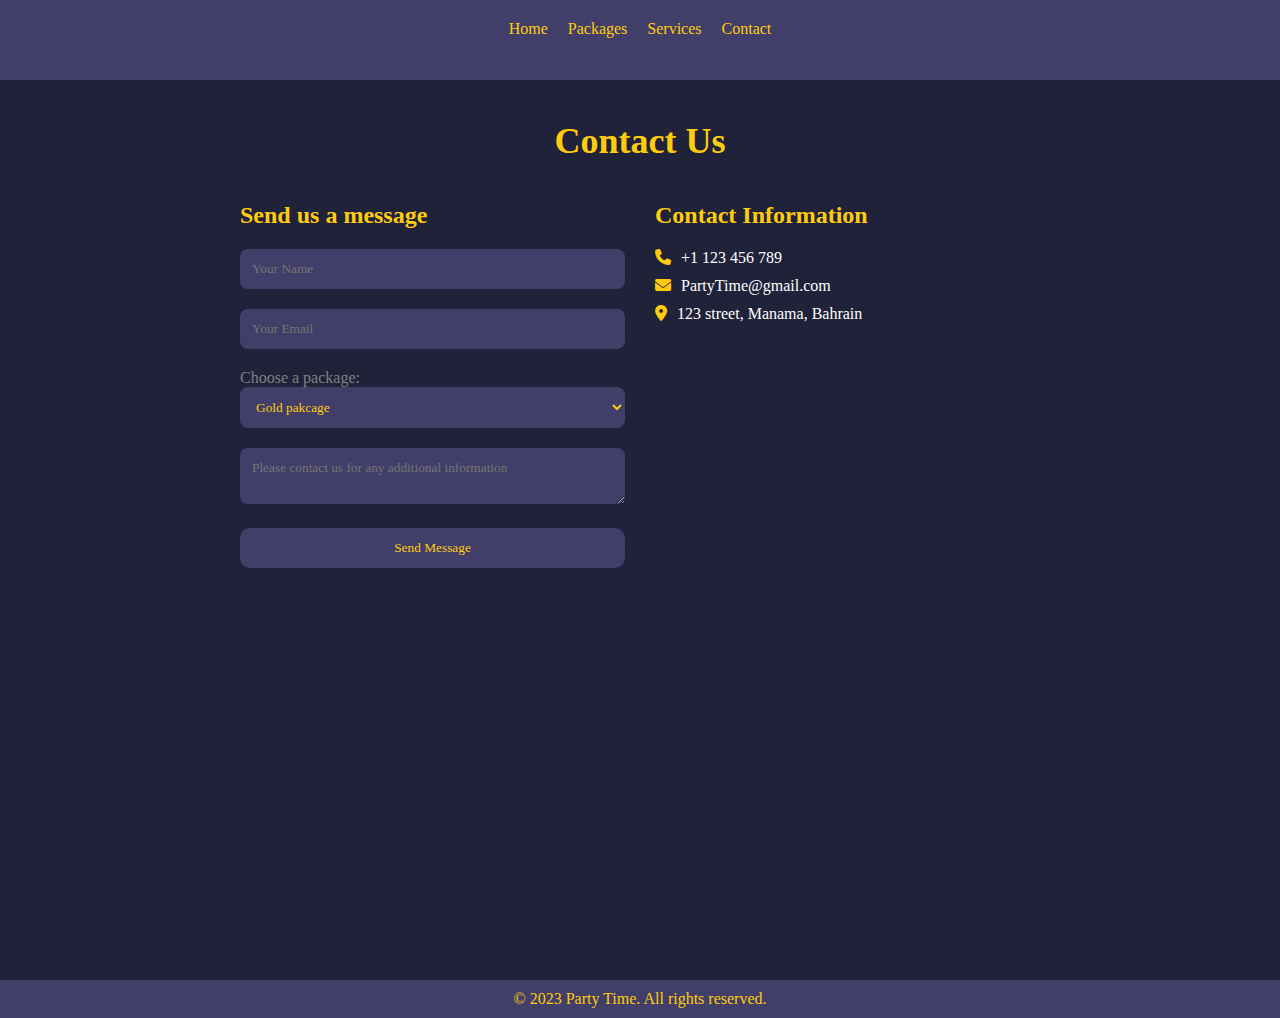
<file: Contact.html>
<!DOCTYPE html>
<html>
	<head>
		<title>Contact Us Form</title>
		<meta charset="UTF-8">
		<meta name="viewport" content="width=device-width, initial-scale=1.0">
		<link rel="stylesheet" href="https://cdnjs.cloudflare.com/ajax/libs/font-awesome/6.5.1/css/all.min.css">
		<link rel="stylesheet" type="text/css" href="contact.css">
	</head>
	<header>
		<nav>
			<ul>
				<li><a href="index.html">Home</a></li>
				<li><a href="Packages.html">Packages</a></li>
				<li><a href="Services.html">Services</a></li>
				<li><a href = "Contact.html">Contact</a></li>
			</ul>
		</nav>
	</header>
	<body>
		<section class="contact">
			<div class="container">
				<h2>Contact Us</h2>
				<div class="contact-wrapper">
					<div class="contact-form">
						<h3>Send us a message</h3>
						<form >
							<div class="form-group">
								<input type="text" name="name" placeholder="Your Name">
							</div>
							<div class="form-group">
								<input type="email" name="email" placeholder="Your Email">
							</div>
							<div class="form-group">
							<label for="Packages">Choose a package:</label>
							<select>
							  <option value="Gold">Gold pakcage</option>
							  <option value="Silver">Silver package</option>
							  <option value="Bronze">Bronze package</option>
							  <option value="Custom">Other packages</option>
							</select>
						</div>
							<div class="form-group">
								<textarea name="message" placeholder="Please contact us for any additional information"></textarea>
							</div>
							<button type="submit">Send Message</button>
						</form>
					</div>
					<div class="contact-info">
						<h3>Contact Information</h3>
						<p><i class="fas fa-phone"></i>+1 123 456 789</p>
						<p><i class="fas fa-envelope"></i>PartyTime@gmail.com</p>
						<p><i class="fas fa-map-marker-alt"></i>123 street, Manama, Bahrain</p>
					</div>
				</div>
			</div>
		</section>
		<footer>
			<p>&copy; 2023 Party Time. All rights reserved.</p>
		</footer>
	</body>
</html>
</file>
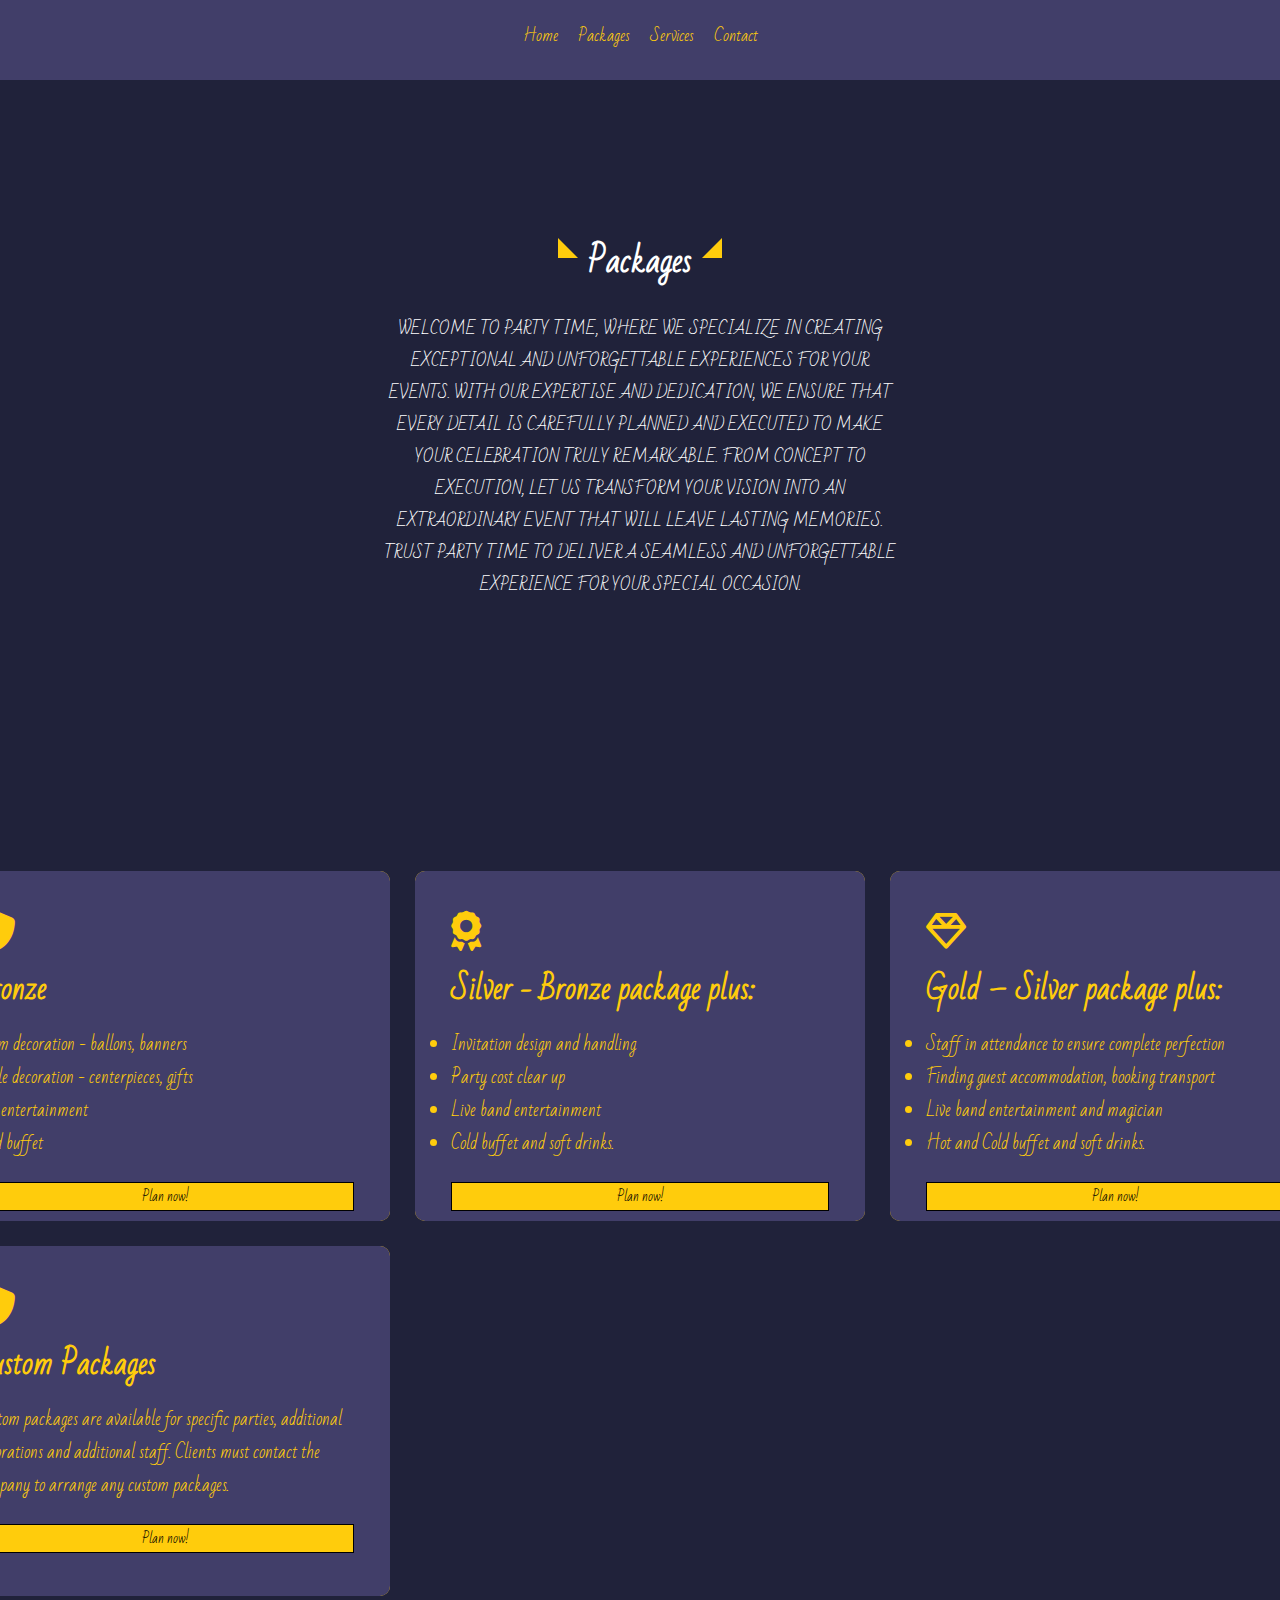
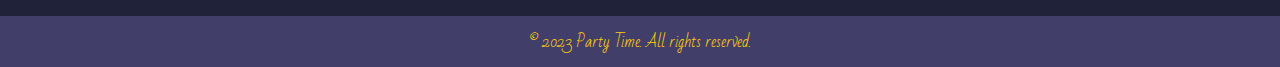
<file: Packages.html>
<!DOCTYPE html>
<html lang="en">
<head>
    <meta charset="UTF-8">
    <meta name="viewport" content="width=device-width, initial-scale=1.0">
    <title>Packages</title>
    <link rel="stylesheet" href="Packages.css">
    <link rel="stylesheet" href="https://cdnjs.cloudflare.com/ajax/libs/font-awesome/6.5.1/css/all.min.css">
</head>
<header>
    <nav>
        <ul>
            <li><a href="index.html">Home</a></li>
            <li><a href="Packages.html">Packages</a></li>
            <li><a href="Services.html">Services</a></li>
            <li><a href = "Contact.html">Contact</a></li>
        </ul>
    </nav>
</header>
<body>
    <div class="container">
        <div id="service-section">
            <h2>Packages</h2>
            <p id="paragraph">
                Welcome to Party Time, where we specialize in creating exceptional and unforgettable experiences for your events. With our expertise and dedication, we ensure that every detail is carefully planned and executed to make your celebration truly remarkable. From concept to execution, let us transform your vision into an extraordinary event that will leave lasting memories. Trust Party Time to deliver a seamless and unforgettable experience for your special occasion.


            </p>
            <div class="cards">
                <div class="card">
                    <i class="fa-solid fa-shield"></i>
                    <div class="content">
                        <h3>Bronze</h3>
                        <ul>
                            <li>Room decoration - ballons, banners</li>
                            <li>Table decoration - centerpieces, gifts</li>
                            <li>DJ entertainment</li>
                            <li>Cold buffet</li>
                        </ul>      
                        <a href="Contact.html"><button> Plan now!</button></a>                  
                    </div>
                </div>
                <div class="card">
                    <i class="fa-solid fa-award"></i>
                    <div class="content">
                        <h3>Silver - Bronze package plus:</h3>
                        <ul>
                            <li>Invitation design and handling</li>
                            <li>Party cost clear up</li>
                            <li>Live band entertainment</li>
                            <li>Cold buffet and soft drinks.</li>
                        </ul> 
                        <a href="Contact.html"><button> Plan now!</button></a>
                    </div>
                </div>
                <div class="card gld">
                    <i class="fa-regular fa-gem"></i>
                    <div class="content">
                        <h3>Gold – Silver package plus:</h3>
                        <ul>
                            <li>Staff in attendance to ensure complete perfection</li>
                            <li>Finding guest accommodation, booking transport</li>
                            <li>Live band entertainment and magician</li>
                            <li>Hot and Cold buffet and soft drinks.</li>
                        </ul> 
                       <a href="Contact.html"><button> Plan now!</button></a>
                    </div>
                </div>
                <div class="card pckg">
                    <i class="fa-solid fa-shield"></i>
                    <div class="content">
                        <h3>Custom Packages</h3>
                        <p>
                            Custom packages are available for specific parties, additional
                            decorations and additional staff. Clients must contact the company to
                            arrange any custom packages.
                        </p>
                        <a href="Contact.html"><button> Plan now!</button></a>                  
                    </div>
                </div>
            </div>
        </div>
    </div>
    <footer>
        <p>&copy; 2023 Party Time. All rights reserved.</p>
    </footer>
</body>
</html>
</file>
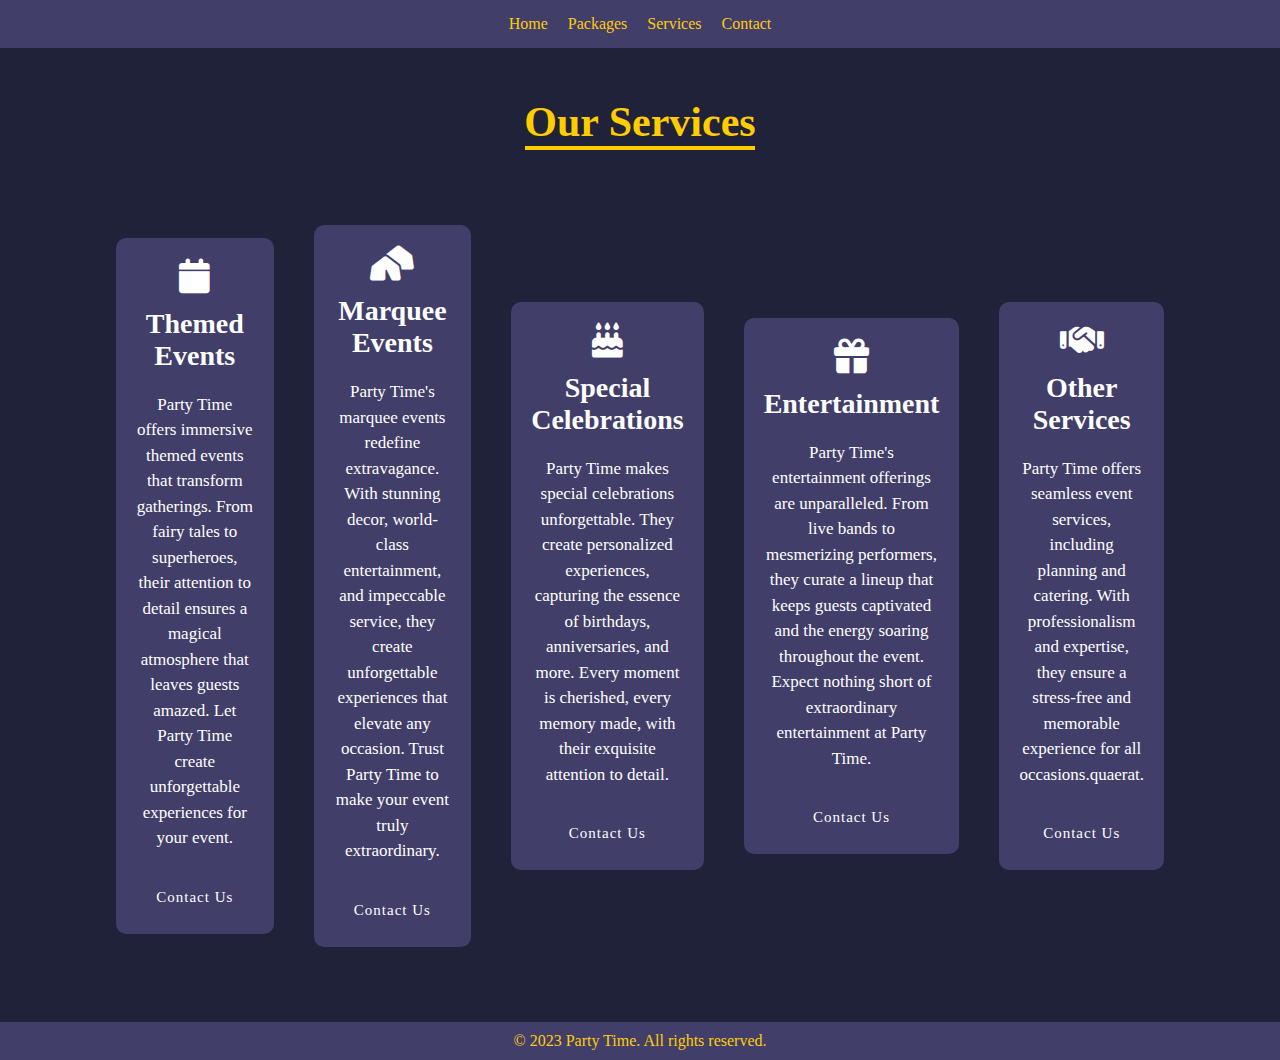
<file: Services.html>
<!DOCTYPE html>
<html lang="en">
<head>
    <meta charset="UTF-8">
    <meta name="viewport" content="width=device-width, initial-scale=1.0">
    <link rel="stylesheet" href="services.css">
    <link rel="stylesheet" href="https://cdnjs.cloudflare.com/ajax/libs/font-awesome/6.5.1/css/all.min.css">
    <title>Services of Party Time</title>
</head>
<header>
    <nav>
        <ul>
            <li><a href="index.html">Home</a></li>
            <li><a href="Packages.html">Packages</a></li>
            <li><a href="Services.html">Services</a></li>
            <li><a href = "Contact.html">Contact</a></li>
        </ul>
    </nav>
</header>
<body>
    <div class="section">
        <div class="title">
            <h1>Our Services</h1>
        </div>
        <div class="services">
            <div class="card">
                <div class="icon">
                    <i class="fas fa-calendar"></i>
                </div>
                <h2>Themed Events</h2>
                <p>
                    Party Time offers immersive themed events that transform gatherings. From fairy tales to superheroes, their attention to detail ensures a magical atmosphere that leaves guests amazed. Let Party Time create unforgettable experiences for your event.


                </p>
                <a href="Contact.html" class="button">Contact Us</a>
            </div>
            <div class="card">
                <div class="icon">
                    <i class="fas fa-tents"></i>
                </div>
                <h2>Marquee Events</h2>
                <p>
                    Party Time's marquee events redefine extravagance. With stunning decor, world-class entertainment, and impeccable service, they create unforgettable experiences that elevate any occasion. Trust Party Time to make your event truly extraordinary.


                </p>
                <a href="Contact.html" class="button">Contact Us</a>
            </div>
            <div class="card">
                <div class="icon">
                    <i class="fas fa-cake-candles"></i>
                </div>
                <h2>Special Celebrations</h2>
                <p>
                    Party Time makes special celebrations unforgettable. They create personalized experiences, capturing the essence of birthdays, anniversaries, and more. Every moment is cherished, every memory made, with their exquisite attention to detail.


                </p>
                <a href="Contact.html" class="button">Contact Us</a>
            </div>
            <div class="card">
                <div class="icon">
                    <i class="fas fa-gift"></i>
                </div>
                <h2>Entertainment</h2>
                <p>
                    Party Time's entertainment offerings are unparalleled. From live bands to mesmerizing performers, they curate a lineup that keeps guests captivated and the energy soaring throughout the event. Expect nothing short of extraordinary entertainment at Party Time.


                </p>
                <a href="Contact.html" class="button">Contact Us</a>
            </div>
            <div class="card">
                <div class="icon">
                    <i class="fas fa-handshake"></i>
                </div>
                <h2>Other Services</h2>
                <p>
                    Party Time offers seamless event services, including planning and catering. With professionalism and expertise, they ensure a stress-free and memorable experience for all occasions.quaerat.
                </p>
                <a href="Contact.html" class="button">Contact Us</a>
            </div>
            
        </div>
    </div>
    <footer>
        <p>&copy; 2023 Party Time. All rights reserved.</p>
    </footer>
</body>
</html>
</file>
<file: contact.css>
*{
    margin: 0px;
    padding: 0px;
    box-sizing: border-box;
    font-family: "Bad Script", cursive;
}
body{
    margin: 0px;
    padding: 0px;
}
header {
    background: rgb(65,62,105);
    color: #ffcc0c;
    padding: 10px;
    text-align: center;
    position: relative;
    padding-top: 20px;
    height: 80px;
}

nav {
    display: flex;
    justify-content: center;
}

nav ul {
    list-style: none;
    display: flex;
    justify-content: space-around;
}

nav a {
    text-decoration: none;
    color: #ffcc0c;
    padding: 10px;
    border-radius: 5px;
    transition: background-color 0.3s ease;
}
a:hover {
    text-decoration: underline;
    color: #eee;
}
.contact{
    min-height: 100vh;
    background-color: #20223A;
    padding: 40px;
    text-align: center;
}
.container{
    max-width: 800px;
    margin: 0 auto;
}
.container h2{
    font-size: 36px;
    margin-bottom: 40px;
    color: #ffcc0c;
}
.contact-wrapper{
    display: grid;
    grid-template-columns: repeat(2, 1fr);
    grid-gap: 30px;
}
.contact-form{
    text-align: left;
}
.contact-form h3{
    font-size: 24px;
    margin-bottom: 20px;
    color: #ffcc0c;
}
.form-group{
    margin-bottom: 20px;
}
input, select, textarea{
    width:100%;
    padding: 12px;
    border-radius: 8px;
    border: none;
    background-color: rgb(65,62,105);
    color: #ffcc0c;
}
input:focus,
textarea:focus{
    outline:none;
    box-shadow: 0 0 8px #ffcc0c;
}
button{
    display: inline-block;
    padding: 12px 24px;
    background-color: rgb(65,62,105);
    color: #ffcc0c;
    border: none;
    cursor: pointer;
    transition: 0.3s ease;
    width: 100%;
    border-radius: 10px;
}
button:hover{
    background-color:rgb(65,62,105);
    transform: scale(1.1);
}
.contact-info{
   text-align: left; 
}
.contact-info h3{
    font-size: 24px;
    margin-bottom: 20px;
    color: #ffcc0c;
}
.contact-info p{
    margin-bottom: 10px;
    color: #fff;
}
.contact-info i{
    color: #ffcc0c;
    margin-right: 10px;
}
label{
    color: grey;
}
footer {
    background: rgb(65,62,105);
    color: #ffcc0c;
    padding: 10px;
    text-align: center;
}
@media screen and (max-width: 768px){
    .container{
        padding: 20px;
    }
    .contact-wrapper{
        grid-template-columns: 1fr;
    }
}
</file>
<file: Packages.css>
@import url(https://fonts.googleapis.com/css?family=Bad+Script:regular);
*{
    margin: 0;
    padding: 0;
    box-sizing: border-box;
    font-family: "Bad Script", cursive;
}
body{
    background-color: #20223a;
}
:root{
    --primary-color: #ffcc0c;
}

header {
    background: rgb(65,62,105);
    color: #ffcc0c;
    padding: 10px;
    text-align: center;
    position: relative;
    padding-top: 20px;
    height: 80px;
}

nav {
    display: flex;
    justify-content: center;
}

nav ul {
    list-style: none;
    display: flex;
    justify-content: space-around;
}

nav a {
    text-decoration: none;
    color: #ffcc0c;
    padding: 10px;
    border-radius: 5px;
    transition: background-color 0.3s ease;
}
a:hover {
    text-decoration: underline;
    color: #eee;
}

#service-section{
    min-height: 740px;
    width: 100%;
    background: #20223a;
    display: flex;
    align-items: center;
    justify-content: center;
    flex-direction: column;
    margin-top: 150px;
}
#service-section h2{
    color: #fff;
    font-size: 2rem;
    margin-bottom: 20px;
    position: relative;
}
#service-section h2::after{
    position: absolute;
    content: "";
    top: 8px;
    left: -30px;
    height: 0;
    width: 0;
    border-top: 20px solid transparent;
    border-left: 20px solid var(--primary-color);
}
#service-section h2::before{
    position: absolute;
    content: "";
    top: 8px;
    right: -30px;
    height: 0;
    width: 0;
    border-top: 20px solid transparent;
    border-right: 20px solid var(--primary-color);
}
#service-section #paragraph{
    width: 40%;
    font-size: 1rem;
    color: #fff;
    text-align: center;
    line-height: 2rem;
    white-space: 1px;
    margin-bottom: 40px;
    text-transform: uppercase;
    margin-bottom: 250px;
}
.cards{
    display: grid;
    grid-template-columns: repeat(3,1fr);
    gap: 25px;
    z-index: 9;
    margin-top: 20px;
}
.cards .card{
    min-height: 350px;
    width: 450px;
    display: flex;
    justify-content: flex-start;
    flex-direction: column;
    padding: 0 8%;
    background: rgb(65,62,105);
    position: relative;
    border-radius: 10px;
}
.cards .card::before{
    position: absolute;
    content: "";
    height: 100%;
    width: 100%;
    top: 0;
    left: 0;
    background: #ffcc0c;
    border-radius: 10px;
    transform: rotate(0deg);
    z-index: -1;
}

.cards .card:hover.card::before{
        transform: rotate(10deg);
        transition: all 0.3s ease;
}
.cards .card i{
    font-size: 2.5rem;
    color: #ffcc0c;
    margin-top: 40px;
    margin-bottom: 10px;
}
.cards .card h3{
    font-size: 1.8rem;
    color: #ffcc0c;
    margin-bottom: 10px;
}
.cards .card .content ul{
    color: #ffcc0c;
    font-size: 1.05rem;
    margin-bottom: 20px;
    font-weight: 500;
}
.cards .card .content p{
    color: #ffcc0c;
    font-size: 1.05rem;
    margin-bottom: 20px;
    font-weight: 500;
}
.cards  button{
    background-color: #ffcc0c;
    border: 1px solid #000;
    color: #000;
    width: 100%;
    transition: transform 0.3s ease;
}
.cards button:hover{
    transform: scale(1.1);
}
.pckg{
    
    margin-bottom: 20px;
}
footer {
    background: rgb(65,62,105);
    color: #ffcc0c;
    padding: 10px;
    text-align: center;
}

@media(max-width:1100px){
    #service-section h2{
        margin-top: 30px;
    }
    .cards{
        grid-template-columns: repeat(1,1fr);
    }
    #service-section #paragraph{
        width: 80%;
    }
}
@media(max-width:900px){
    .cards .card{
        height: 300px;
        width: 400px;
        margin: 20px 0;
    }
}
</file>
<file: services.css>
*{
    margin: 0px;
    padding: 0px;
    box-sizing: border-box;
    font-family: "Bad Script", cursive;
}
body{
    width: 100%;
    background-color: #20223A;
}
header {
    background: rgb(65,62,105);
    color: #ffcc0c;
    padding: 15px;
    text-align: center;
    position: relative;
}

nav {
    display: flex;
    justify-content: center;
}

nav ul {
    list-style: none;
    display: flex;
    justify-content: space-around;
}

nav a {
    text-decoration: none;
    color: #ffcc0c;
    padding: 10px;
    border-radius: 5px;
    transition: background-color 0.3s ease;
}
a:hover {
    text-decoration: underline;
    color: #eee;
}
.title h1{
    text-align: center;
    padding-top: 50px;
    font-size: 42px;
    color: #fc0;
}
.title h1::after{
    content: "";
    height: 4px;
    width: 230px;
    background-color: #fc0;
    display: block;
    margin: auto;
}
.services{
    width: 85%;
    display: flex;
    justify-content: space-between;
    align-items: center;
    margin: 75px auto;
    text-align: center;
}
.card{
    width: 100%;
    display: flex;
    justify-content: space-between;
    align-items: center;
    flex-direction: column;
    margin: 0px 20px;
    padding: 20px 20px;
    background: rgb(65,62,105);
    border-radius: 10px;
    cursor: pointer;
}
.card:hover{
    background-color: #fc0;
    color: #000;
    transition: 0.4s ease;
}
.card .icon{
    font-size: 35px;
    margin-bottom: 10px;
    color: #fff;
}
.card h2{
    font-size: 28px;
    color: #fff;
    margin-bottom: 20px;
}
.card p{
    font-size: 17px;
    margin-bottom: 30px;
    line-height: 1.5;
    color: #fff;
}
.button{
    font-size: 15px;
    text-decoration: none;
    color: #fff;
    padding: 8px 12px;
    border-radius: 5px;
    letter-spacing: 1px;
}
.button:hover{
    background-color: #20223A;
    transition: 0.4s ease;
}
footer {
    background: rgb(65,62,105);
    color: #ffcc0c;
    padding: 10px;
    text-align: center;
}


@media screen and (max-width: 940px) {
    .services{
        display: flex;
        flex-direction: column;
    }
    .card{
        width: 85%;
        display: flex;
        margin: 20px 0px;
    }
}
</file>
